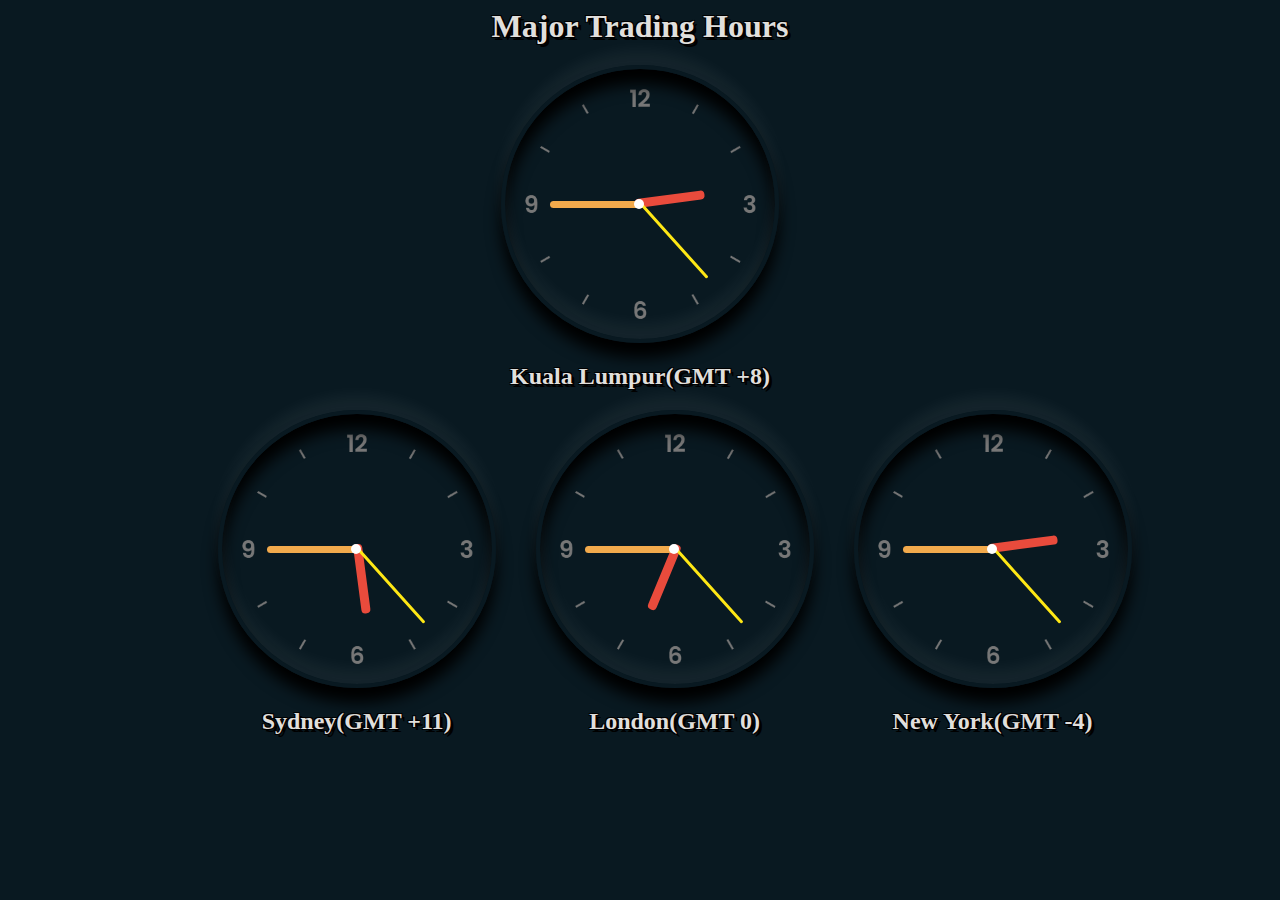
<file: index.html>
<!DOCTYPE html>
<html lang="en">
<head>
    <meta charset="UTF-8">
    <meta http-equiv="X-UA-Compatible" content="IE=edge">
    <meta name="viewport" content="width=device-width, initial-scale=1.0">
    <link rel="stylesheet" href="./style.css">
    <link rel="preconnect" href="https://fonts.gstatic.com">
    <link href="https://fonts.googleapis.com/css2?family=Graduate&display=swap" rel="stylesheet">
    <title>Major Trading Hour Clock</title>
</head>
<body>
    <h1>Major Trading Hours</h1>
    <div class="malaysia">
        <div class="clocks">
            <div class="hours" id="h">
                <div class="hr" id="hr"></div>
            </div>
            <div class="minutes">
                <div class="min" id="min"></div>
            </div>
            <div class="seconds">
                <div class="sec" id="sec"></div>
            </div>
        </div>
        <h2>Kuala Lumpur(GMT +8)</h2>
    </div>
    <div class="major-hours">
        <div class="asia">
            <div class="clocks">
                <div class="hours" id="h1">
                    <div class="hr" id="hr1"></div>
                </div>
                <div class="minutes">
                    <div class="min" id="min1"></div>
                </div>
                <div class="seconds">
                    <div class="sec" id="sec1"></div>
                </div>
            </div>
            <h2>Sydney(GMT +11)</h2>
        </div>
        <div class="london">
            <div class="clocks">
                <div class="hours" id="h2">
                    <div class="hr" id="hr2"></div>
                </div>
                <div class="minutes">
                    <div class="min" id="min2"></div>
                </div>
                <div class="seconds">
                    <div class="sec" id="sec2"></div>
                </div>
            </div>
            <h2>London(GMT 0)</h2>
        </div>
        <div class="usa">
            <div class="clocks">
                <div class="hours" id="h3">
                    <div class="hr" id="hr3"></div>
                </div>
                <div class="minutes">
                    <div class="min" id="min3"></div>
                </div>
                <div class="seconds">
                    <div class="sec" id="sec3"></div>
                </div>
            </div>
            <h2>New York(GMT -4)</h2>
        </div>
    </div>
    
    <script src="./script.js"></script>
</body>
</html>
</file>
<file: style.css>
body {
  display: flex;
  flex-shrink: 3;
  flex-direction: column;
  justify-content: center;
  align-items: center;
  height: 100%;
  background: #091921;
  overflow-x: hidden;
}
.clocks {
  width: 270px;
  height: 270px;
  margin: 20px;
  position: relative;
  background: url(./clock.png);
  background-size: cover;
  border: 4px solid #091921;
  border-radius: 50%;
  box-shadow: 0 -15px 15px rgba(255, 255, 255, 0.05),
    inset 0 -15px 15px rgba(255, 255, 255, 0.05), 0 15px 15px rgba(0, 0, 0, 3),
    inset 0 15px 15px rgba(0, 0, 0, 3);
}
.clocks::before {
  content: "";
  position: absolute;
  right: 50%;
  top: 50%;
  border-radius: 50%;
  height: 10px;
  width: 10px;
  background: white;
  transform: translateX(40%) translateY(-50%);
  z-index: 10;
}

.clocks .hours,
.clocks .minutes,
.clocks .seconds {
  position: absolute;
}

.clocks .hours,
.hr {
  width: 270px;
  height: 270px;
}
.clocks .minutes,
.min {
  width: 270px;
  height: 270px;
}
.clocks .seconds,
.sec {
  width: 270px;
  height: 270px;
}

.hr,
.min,
.sec {
  display: flex;
  justify-content: center;
  transform-origin: center center;
}

.hr::before {
  content: "";
  position: absolute;
  right: 50%;
  bottom: 50%;
  width: 9px;
  height: 70px;
  background: #e94b3cff;
  z-index: 2;
  border-radius: 4px;
  transform: translateX(40%) translateY(7%);
}

.min::before {
  content: "";
  position: absolute;
  right: 49%;
  bottom: 50%;
  width: 7px;
  height: 90px;
  background: #f2aa4cff;
  z-index: 3;
  border-radius: 4px;
}
.sec::before {
  content: "";
  position: absolute;
  right: 50%;
  bottom: 50%;
  width: 3px;
  height: 100px;
  background: #fee715ff;
  z-index: 4;
  border-radius: 4px;
  transform: translateX(25%) translateY(0%);
}

h1,
h2 {
  text-align: center;
  padding: 0;
  margin: 0;
  text-shadow:  3px 3px 0 #000,
     -1px -1px 0 #000,  
      1px -1px 0 #000,
      -1px 1px 0 #000,
       1px 1px 0 #000;
  color: #e0dfdc;
}
.major-hours {
  display: flex;
  justify-content: space-around;
  width: 70%;
}
@media (max-width: 1000px) {
  body {
    justify-content: center;
    align-items: center;
    height: 100%;
    overflow-x: hidden;
  }
  .major-hours {
    display: flex;
    flex-wrap: wrap;
    width: 70%;
  }
}
</file>
